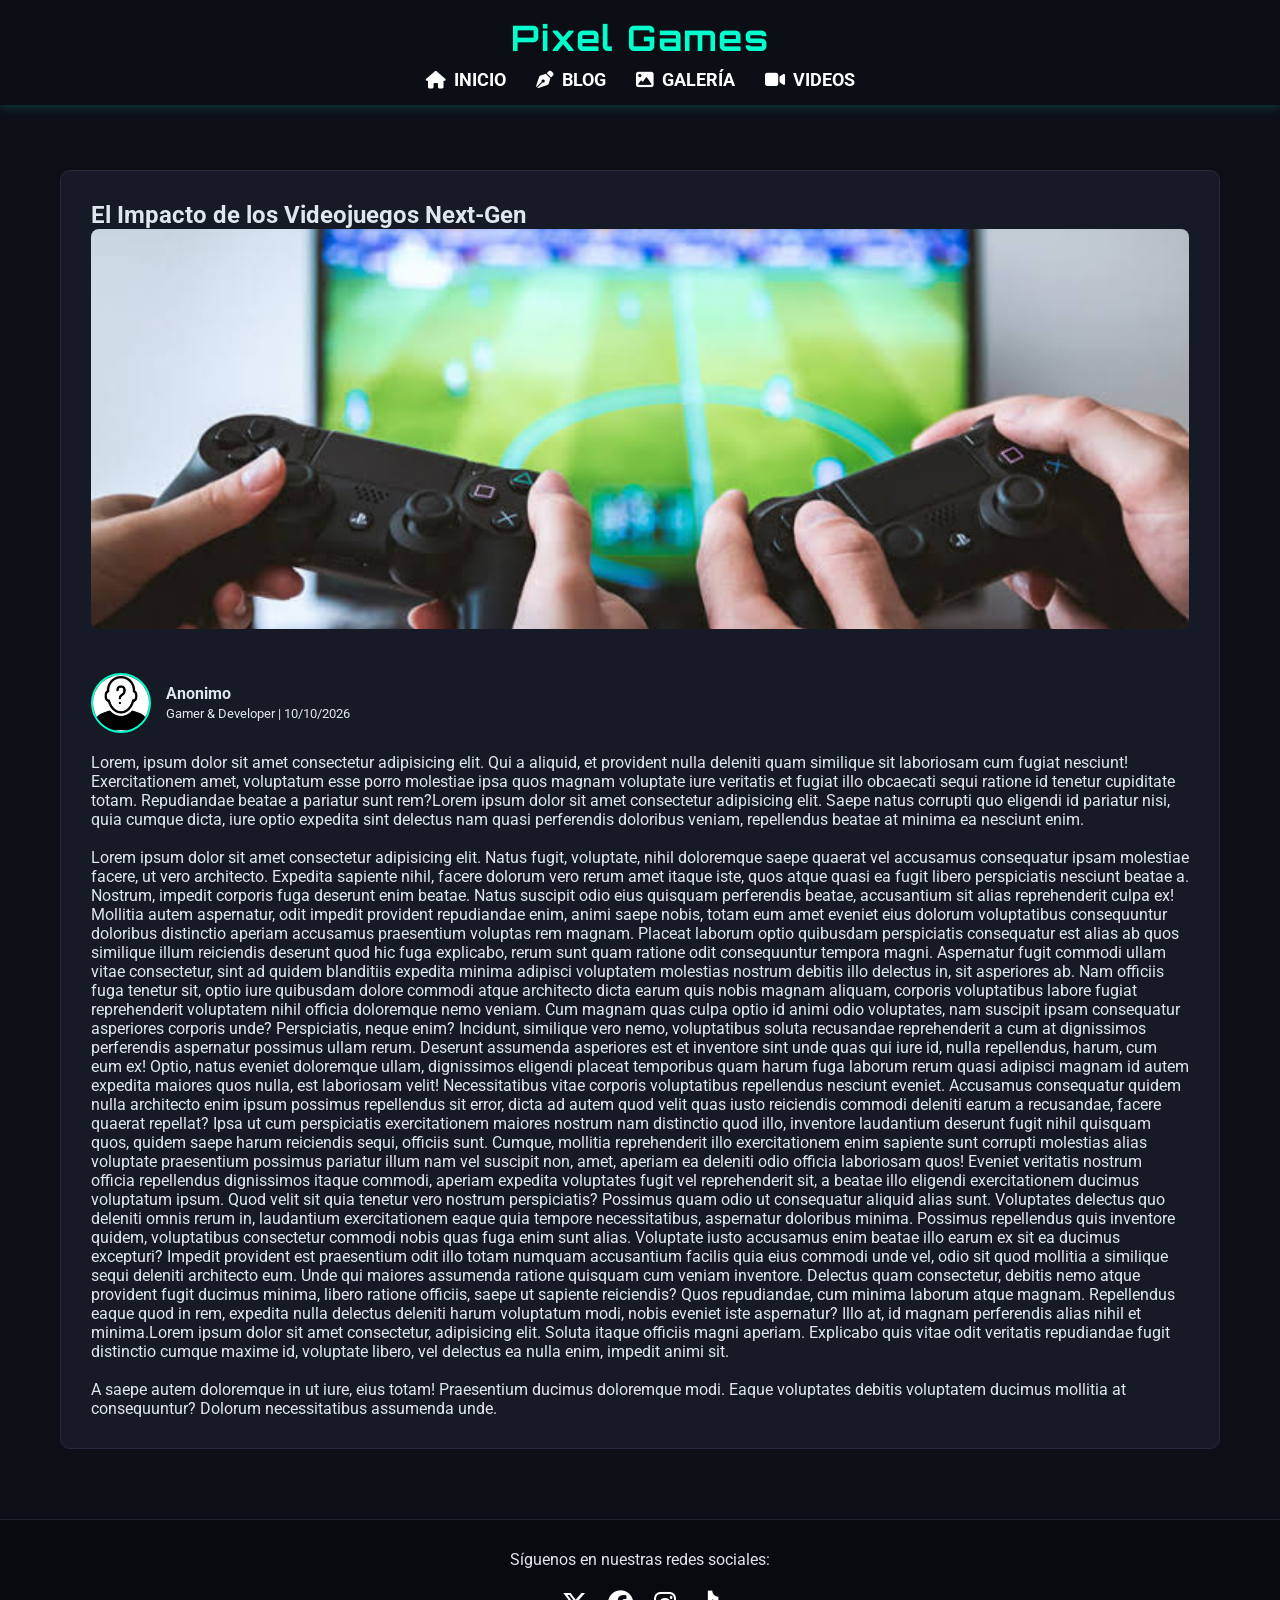
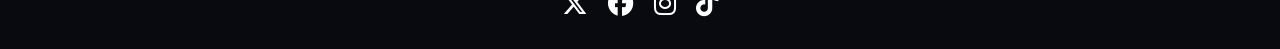
<file: blog.html>
<!DOCTYPE html>
<html lang="es">
<head>
    <meta charset="UTF-8">
    <meta name="viewport" content="width=device-width, initial-scale=1.0">
    <title>Pixel Games - Blog</title>
    <link rel="shortcut icon" href="favicon.ico" type="image/x-icon">
    <link rel="stylesheet" href="estilos.css">
</head>
<body>

    <header class="fixed-header">
        <h1>Pixel Games</h1>
        <nav>
            <ul>
                <li><a href="index.html"><i class="fa-solid fa-house"></i> INICIO</a></li>
                <li><a href="blog.html"><i class="fa-solid fa-pen-nib"></i> BLOG</a></li>
                <li><a href="galeria.html"><i class="fa-solid fa-image"></i> GALERÍA</a></li>
                <li><a href="video.html"><i class="fa-solid fa-video"></i> VIDEOS</a></li>
            </ul>
        </nav>
    </header>

    <main>
        <article class="blog-container">
            <h2>El Impacto de los Videojuegos Next-Gen</h2>
              
            <img src="imagenes/images.jpg" alt="Imagen del Blog" class="blog-banner">

            <div class="author-info">
                <img src="imagenes/images.png" alt="Foto del Creador" class="author-img">
                <div>
                    <h4>Anonimo</h4>
                    <p><small>Gamer & Developer | 10/10/2026</small></p>
                </div>
            </div>

            <p>Lorem, ipsum dolor sit amet consectetur adipisicing elit. Qui a aliquid, et provident nulla deleniti quam similique sit laboriosam cum fugiat nesciunt! Exercitationem amet, voluptatum esse porro molestiae ipsa quos magnam voluptate iure veritatis et fugiat illo obcaecati sequi ratione id tenetur cupiditate totam. Repudiandae beatae a pariatur sunt rem?Lorem ipsum dolor sit amet consectetur adipisicing elit. Saepe natus corrupti quo eligendi id pariatur nisi, quia cumque dicta, iure optio expedita sint delectus nam quasi perferendis doloribus veniam, repellendus beatae at minima ea nesciunt enim.</p>
            <br>
            <p>Lorem ipsum dolor sit amet consectetur adipisicing elit. Natus fugit, voluptate, nihil doloremque saepe quaerat vel accusamus consequatur ipsam molestiae facere, ut vero architecto. Expedita sapiente nihil, facere dolorum vero rerum amet itaque iste, quos atque quasi ea fugit libero perspiciatis nesciunt beatae a. Nostrum, impedit corporis fuga deserunt enim beatae. Natus suscipit odio eius quisquam perferendis beatae, accusantium sit alias reprehenderit culpa ex! Mollitia autem aspernatur, odit impedit provident repudiandae enim, animi saepe nobis, totam eum amet eveniet eius dolorum voluptatibus consequuntur doloribus distinctio aperiam accusamus praesentium voluptas rem magnam. Placeat laborum optio quibusdam perspiciatis consequatur est alias ab quos similique illum reiciendis deserunt quod hic fuga explicabo, rerum sunt quam ratione odit consequuntur tempora magni. Aspernatur fugit commodi ullam vitae consectetur, sint ad quidem blanditiis expedita minima adipisci voluptatem molestias nostrum debitis illo delectus in, sit asperiores ab. Nam officiis fuga tenetur sit, optio iure quibusdam dolore commodi atque architecto dicta earum quis nobis magnam aliquam, corporis voluptatibus labore fugiat reprehenderit voluptatem nihil officia doloremque nemo veniam. Cum magnam quas culpa optio id animi odio voluptates, nam suscipit ipsam consequatur asperiores corporis unde? Perspiciatis, neque enim? Incidunt, similique vero nemo, voluptatibus soluta recusandae reprehenderit a cum at dignissimos perferendis aspernatur possimus ullam rerum. Deserunt assumenda asperiores est et inventore sint unde quas qui iure id, nulla repellendus, harum, cum eum ex! Optio, natus eveniet doloremque ullam, dignissimos eligendi placeat temporibus quam harum fuga laborum rerum quasi adipisci magnam id autem expedita maiores quos nulla, est laboriosam velit! Necessitatibus vitae corporis voluptatibus repellendus nesciunt eveniet. Accusamus consequatur quidem nulla architecto enim ipsum possimus repellendus sit error, dicta ad autem quod velit quas iusto reiciendis commodi deleniti earum a recusandae, facere quaerat repellat? Ipsa ut cum perspiciatis exercitationem maiores nostrum nam distinctio quod illo, inventore laudantium deserunt fugit nihil quisquam quos, quidem saepe harum reiciendis sequi, officiis sunt. Cumque, mollitia reprehenderit illo exercitationem enim sapiente sunt corrupti molestias alias voluptate praesentium possimus pariatur illum nam vel suscipit non, amet, aperiam ea deleniti odio officia laboriosam quos! Eveniet veritatis nostrum officia repellendus dignissimos itaque commodi, aperiam expedita voluptates fugit vel reprehenderit sit, a beatae illo eligendi exercitationem ducimus voluptatum ipsum. Quod velit sit quia tenetur vero nostrum perspiciatis? Possimus quam odio ut consequatur aliquid alias sunt. Voluptates delectus quo deleniti omnis rerum in, laudantium exercitationem eaque quia tempore necessitatibus, aspernatur doloribus minima. Possimus repellendus quis inventore quidem, voluptatibus consectetur commodi nobis quas fuga enim sunt alias. Voluptate iusto accusamus enim beatae illo earum ex sit ea ducimus excepturi? Impedit provident est praesentium odit illo totam numquam accusantium facilis quia eius commodi unde vel, odio sit quod mollitia a similique sequi deleniti architecto eum. Unde qui maiores assumenda ratione quisquam cum veniam inventore. Delectus quam consectetur, debitis nemo atque provident fugit ducimus minima, libero ratione officiis, saepe ut sapiente reiciendis? Quos repudiandae, cum minima laborum atque magnam. Repellendus eaque quod in rem, expedita nulla delectus deleniti harum voluptatum modi, nobis eveniet iste aspernatur? Illo at, id magnam perferendis alias nihil et minima.Lorem ipsum dolor sit amet consectetur, adipisicing elit. Soluta itaque officiis magni aperiam. Explicabo quis vitae odit veritatis repudiandae fugit distinctio cumque maxime id, voluptate libero, vel delectus ea nulla enim, impedit animi sit.</p>
            <br>
            <p>A saepe autem doloremque in ut iure, eius totam! Praesentium ducimus doloremque modi. Eaque voluptates debitis voluptatem ducimus mollitia at consequuntur? Dolorum necessitatibus assumenda unde.</p>
        </article>
    </main>

    <footer>
        <p>Síguenos en nuestras redes sociales:</p>
        <div class="social-links">
            <a href="https://x.com" target="_blank"><i class="fa-brands fa-x-twitter"></i></a>
            <a href="https://facebook.com" target="_blank"><i class="fa-brands fa-facebook"></i></a>
            <a href="https://instagram.com" target="_blank"><i class="fa-brands fa-instagram"></i></a>
            <a href="https://tiktok.com" target="_blank"><i class="fa-brands fa-tiktok"></i></a>
        </div>
    </footer>

</body>
</html>
</file>
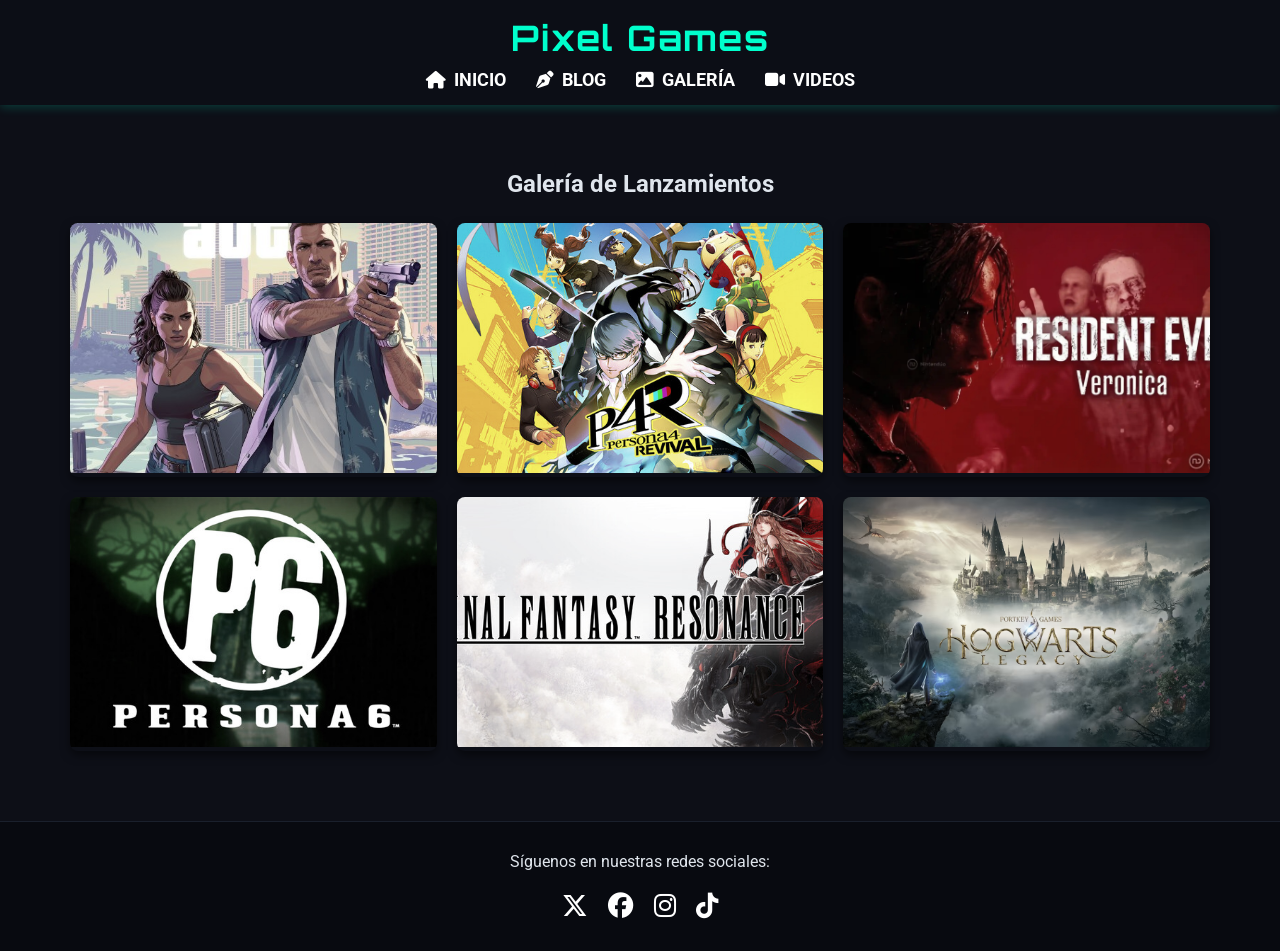
<file: galeria.html>
<!DOCTYPE html>
<html lang="es">
<head>
    <meta charset="UTF-8">
    <meta name="viewport" content="width=device-width, initial-scale=1.0">
    <title>Pixel Games - Galería</title>
    <link rel="shortcut icon" href="favicon.ico" type="image/x-icon">
    <link rel="stylesheet" href="estilos.css">
</head>
<body>

    <header class="fixed-header">
        <h1>Pixel Games</h1>
        <nav>
            <ul>
                <li><a href="index.html"><i class="fa-solid fa-house"></i> INICIO</a></li>
                <li><a href="blog.html"><i class="fa-solid fa-pen-nib"></i> BLOG</a></li>
                <li><a href="galeria.html"><i class="fa-solid fa-image"></i> GALERÍA</a></li>
                <li><a href="video.html"><i class="fa-solid fa-video"></i> VIDEOS</a></li>
            </ul>
        </nav>
    </header>

    <main>
        <h2 style="text-align: center; margin-bottom: 25px;">Galería de Lanzamientos</h2>
        <section class="gallery-grid">
            <div class="gallery-item"><img src="imagenes/grand_theft_auto_vi-5959272.jpg" alt="Juego 1"></div>
            <div class="gallery-item"><img src="imagenes/capsule_616x353.jpg" alt="Juego 2"></div>
            <div class="gallery-item"><img src="imagenes/destacada-8-nth-hero-webp.webp" alt="Juego 3"></div>
            <div class="gallery-item"><img src="imagenes/capsule_616x353 (1).jpg" alt="Juego 4"></div>
            <div class="gallery-item"><img src="imagenes/capsule_616x353 (2).jpg" alt="Juego 5"></div>
            <div class="gallery-item"><img src="imagenes/72ce0a17215521a167c3da579db4cc48a2f7a52eacc81ad985ba20fd6817fdc2.avif" alt="Juego 6"></div>
        </section>
    </main>

    <footer>
        <p>Síguenos en nuestras redes sociales:</p>
        <div class="social-links">
            <a href="https://x.com" target="_blank"><i class="fa-brands fa-x-twitter"></i></a>
            <a href="https://facebook.com" target="_blank"><i class="fa-brands fa-facebook"></i></a>
            <a href="https://instagram.com" target="_blank"><i class="fa-brands fa-instagram"></i></a>
            <a href="https://tiktok.com" target="_blank"><i class="fa-brands fa-tiktok"></i></a>
        </div>
    </footer>

</body>
</html>
</file>
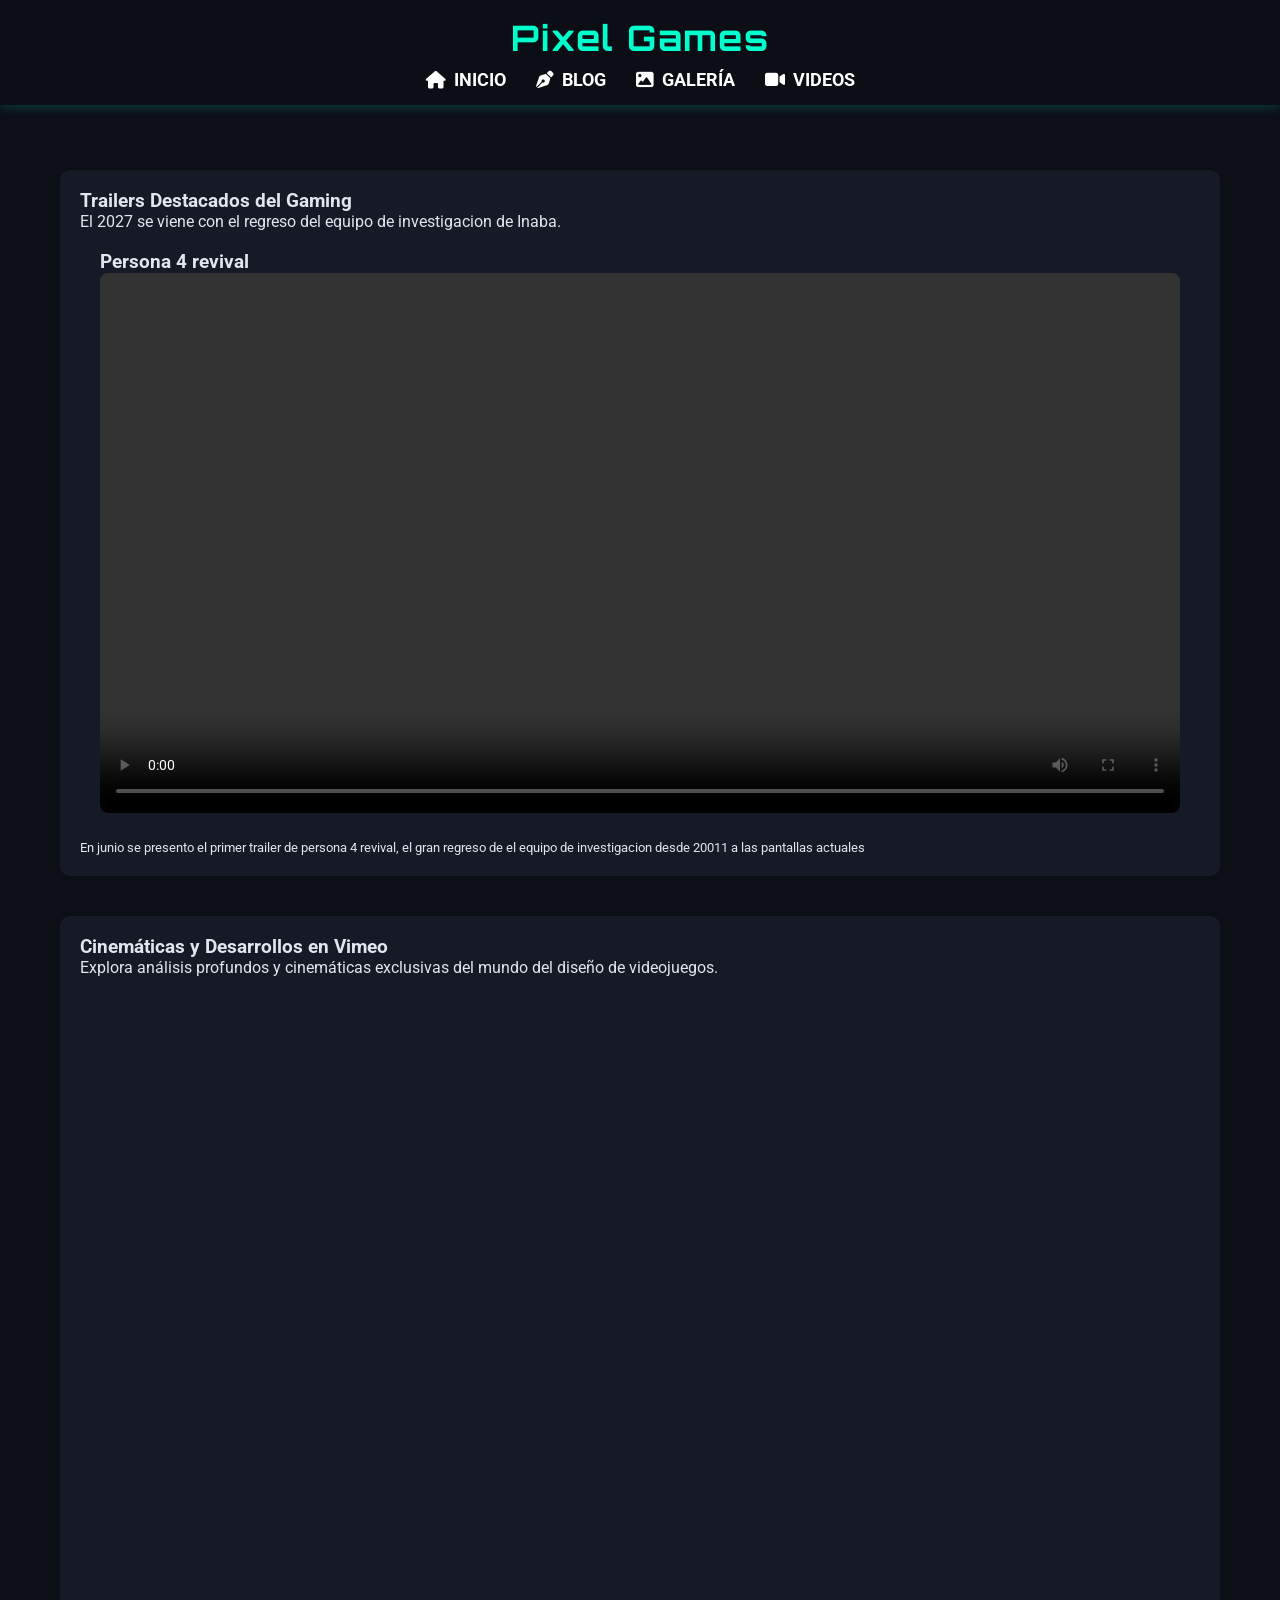
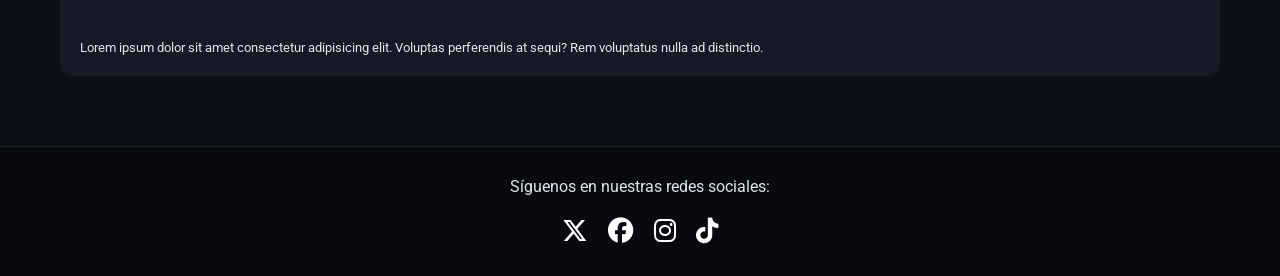
<file: video.html>
<!DOCTYPE html>
<html lang="es">
<head>
    <meta charset="UTF-8">
    <meta name="viewport" content="width=device-width, initial-scale=1.0">
    <title>Pixel Games - Videos</title>
    <!-- Favicon de la web -->
    <link rel="shortcut icon" href="favicon.ico" type="image/x-icon">
    <!-- Hoja de estilos externa -->
    <link rel="stylesheet" href="estilos.css">
</head>
<body>

    <!-- Cabecera con posicionamiento fijo y menú con iconos -->
    <header class="fixed-header">
        <h1>Pixel Games</h1>
        <nav>
            <ul>
                <li><a href="index.html"><i class="fa-solid fa-house"></i> INICIO</a></li>
                <li><a href="blog.html"><i class="fa-solid fa-pen-nib"></i> BLOG</a></li>
                <li><a href="galeria.html"><i class="fa-solid fa-image"></i> GALERÍA</a></li>
                <li><a href="videos.html"><i class="fa-solid fa-video"></i> VIDEOS</a></li>
            </ul>
        </nav>
    </header>

    <!-- Contenido Principal -->
    <main>
        <section class="videos-container">
            
            <!-- Video de YouTube (Responsivo) -->
            <article class="video-card">
                <h3>Trailers Destacados del Gaming</h3>
                <p>El 2027 se viene con el regreso del equipo de investigacion de Inaba.</p>
                
                <div class="video-card">
                 <h3>Persona 4 revival</h3>
                <video controls width="100%" style="border-radius: 8px;">
                <source src="imagenes/videoplayback.mp4" type="video/mp4">
            </video>
             </div>
                
                <p><small>En junio se presento el primer trailer de persona 4 revival, el gran regreso de el equipo de investigacion desde 20011 a las pantallas actuales</small></p>
            </article>

            <!-- Video de Vimeo (Responsivo) -->
            <article class="video-card">
                <h3>Cinemáticas y Desarrollos en Vimeo</h3>
                <p>Explora análisis profundos y cinemáticas exclusivas del mundo del diseño de videojuegos.</p>
                
                <div class="responsive-video">
                    <iframe title="vimeo-player" src="https://player.vimeo.com/video/1211567971?h=79f7918993" width="640" height="360" frameborder="0" referrerpolicy="strict-origin-when-cross-origin" allow="autoplay; fullscreen; picture-in-picture; clipboard-write; encrypted-media; web-share"   allowfullscreen></iframe>
                </div>
                
                <p><small>Lorem ipsum dolor sit amet consectetur adipisicing elit. Voluptas perferendis at sequi? Rem voluptatus nulla ad distinctio.</small></p>
            </article>

        </section>
    </main>

    <!-- Pie de página con enlaces a redes sociales -->
    <footer>
        <p>Síguenos en nuestras redes sociales:</p>
        <div class="social-links">
            <a href="https://x.com" target="_blank"><i class="fa-brands fa-x-twitter"></i></a>
            <a href="https://facebook.com" target="_blank"><i class="fa-brands fa-facebook"></i></a>
            <a href="https://instagram.com" target="_blank"><i class="fa-brands fa-instagram"></i></a>
            <a href="https://tiktok.com" target="_blank"><i class="fa-brands fa-tiktok"></i></a>
        </div>
    </footer>

</body>
</html>
</file>
<file: estilos.css>
@import url('https://cdnjs.cloudflare.com/ajax/libs/font-awesome/6.4.0/css/all.min.css');
@import url('https://fonts.googleapis.com/css2?family=Orbitron:wght@500;700;900&family=Roboto:wght@300;400;700&display=swap');

* {
    margin: 0;
    padding: 0;
    box-sizing: border-box;
}

body {
    font-family: 'Roboto', sans-serif;
    background-color: #0d0f17;
    color: #e0e6ed;
}

/* Header Fijo */
.fixed-header {
    position: fixed;
    top: 0;
    left: 0;
    width: 100%;
    background-color: rgba(13, 15, 23, 0.95);
    padding: 15px 0;
    z-index: 1000;
    box-shadow: 0 2px 10px rgba(0, 255, 204, 0.2);
    text-align: center;
}

.fixed-header h1 {
    font-family: 'Orbitron', sans-serif;
    font-size: 2.2rem;
    color: #00ffcc;
    letter-spacing: 2px;
    margin-bottom: 10px;
}

/* Navegación y Flexbox */
nav ul {
    list-style: none;
    display: flex;
    justify-content: center;
    gap: 30px;
}

nav a {
    text-decoration: none;
    color: #ffffff;
    font-weight: bold;
    font-size: 1.1rem;
    transition: color 0.3s ease, transform 0.3s ease;
    display: flex;
    align-items: center;
    gap: 8px;
}

nav a:hover {
    color: #ff0055;
    transform: translateY(-2px);
}

/* Hero Section (Portada) */
.hero-section {
    position: relative;
    height: 100vh;
    background: linear-gradient(rgba(0,0,0,0.6), rgba(0,0,0,0.8)), url('../img/bg-hero.jpg') no-repeat center center/cover;
    display: flex;
    flex-direction: column;
    justify-content: center;
    align-items: center;
    text-align: center;
    padding: 20px;
}

.hero-title {
    font-family: 'Orbitron', sans-serif;
    font-size: 4rem;
    color: #00ffcc;
    text-shadow: 0 0 15px rgba(0, 255, 204, 0.6);
    margin-bottom: 15px;
}

.hero-slogan {
    font-size: 1.4rem;
    max-width: 600px;
    margin-bottom: 30px;
    font-style: italic;
    color: #d0d8e0;
}

/* Redes Sociales */
.social-links {
    display: flex;
    justify-content: center;
    gap: 20px;
    margin-top: 20px;
}

.social-links a {
    color: #ffffff;
    font-size: 1.6rem;
    transition: color 0.3s ease, transform 0.3s ease;
}

.social-links a:hover {
    color: #00ffcc;
    transform: scale(1.2);
}

/* Contenido Principal */
main {
    margin-top: 140px;
    padding: 30px 20px;
    max-width: 1200px;
    margin-left: auto;
    margin-right: auto;
}

/* Estilos de Blog */
.blog-container {
    background-color: #161a26;
    padding: 30px;
    border-radius: 10px;
    border: 1px solid #232a3b;
}

.blog-banner {
    width: 100%;
    max-height: 400px;
    object-fit: cover;
    border-radius: 8px;
    margin-bottom: 20px;
}

.author-info {
    display: flex;
    align-items: center;
    gap: 15px;
    margin: 20px 0;
}

.author-img {
    width: 60px;
    height: 60px;
    border-radius: 50%;
    border: 2px solid #00ffcc;
    object-fit: cover;
}

/* Galería de Imágenes con Hover */
.gallery-grid {
    display: flex;
    flex-wrap: wrap;
    gap: 20px;
    justify-content: center;
}

.gallery-item {
    flex: 1 1 calc(33.333% - 20px);
    max-width: calc(33.333% - 20px);
    min-width: 280px;
    overflow: hidden;
    border-radius: 8px;
    box-shadow: 0 4px 10px rgba(0,0,0,0.5);
}

.gallery-item img {
    width: 100%;
    height: 250px;
    object-fit: cover;
    transition: transform 0.4s ease, filter 0.4s ease;
    filter: grayscale(40%);
}

.gallery-item img:hover {
    transform: scale(1.08);
    filter: grayscale(0%) brightness(1.1);
}

/* Galería de Videos */
.videos-container {
    display: flex;
    flex-direction: column;
    gap: 40px;
}

.video-card {
    background-color: #161a26;
    padding: 20px;
    border-radius: 10px;
}

.responsive-video {
    position: relative;
    padding-bottom: 56.25%;
    height: 0;
    overflow: hidden;
    border-radius: 8px;
    margin: 15px 0;
}

.responsive-video iframe {
    position: absolute;
    top: 0;
    left: 0;
    width: 100%;
    height: 100%;
    border: 0;
}

/* Footer */
footer {
    text-align: center;
    padding: 30px 0;
    background-color: #080a10;
    margin-top: 40px;
    border-top: 1px solid #1a202c;
}
</file>
